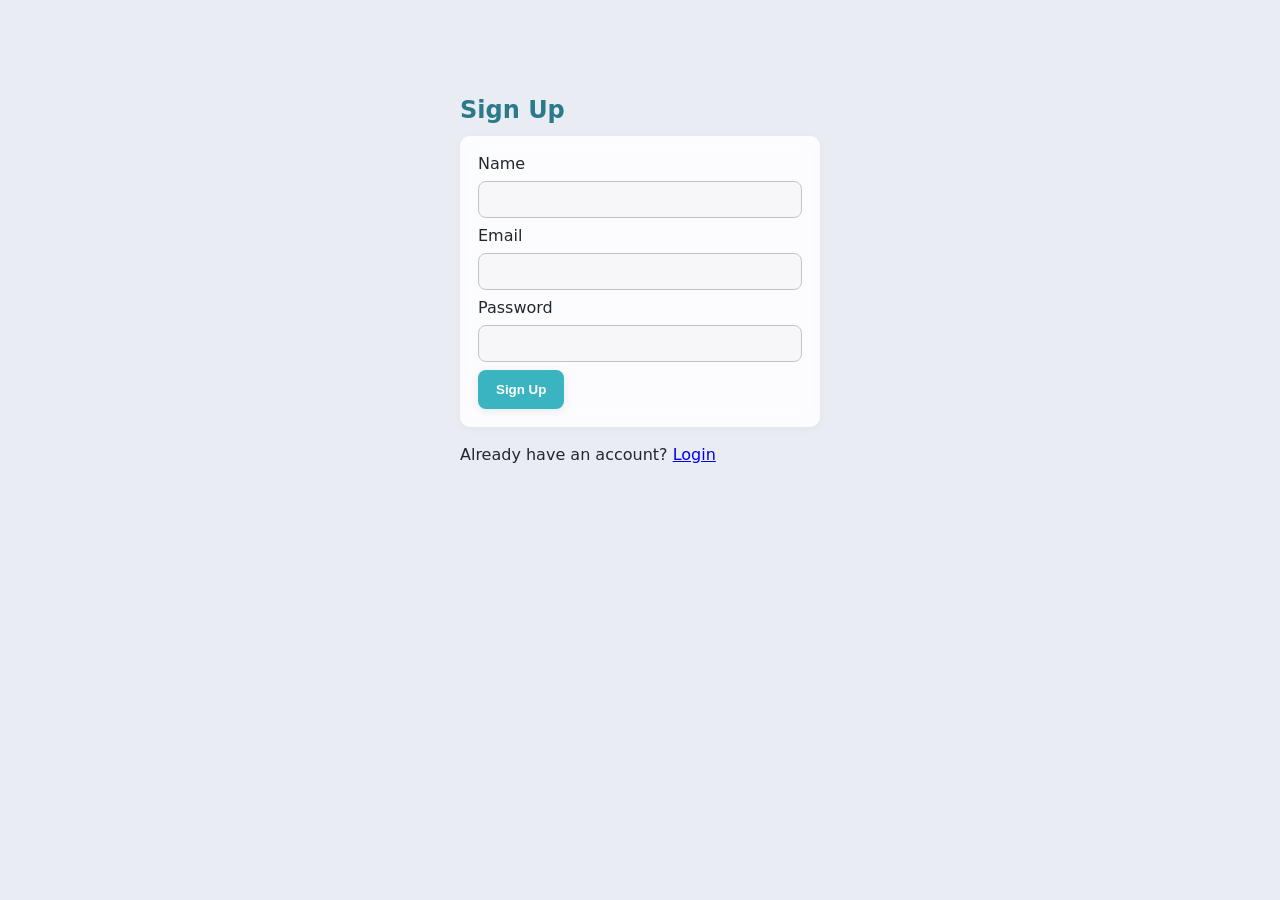
<file: signup.html>
<!doctype html>
<html lang="en">
<head>
  <meta charset="utf-8" />
  <meta name="viewport" content="width=device-width, initial-scale=1" />
  <title>Sign Up - Sarrthi IAS</title>
  <link rel="stylesheet" href="style.css" />
</head>
<body>
  <div class="section" style="max-width:400px;margin:60px auto;">
    <h2>Sign Up</h2>
    <form id="signupForm" class="card-form">
      <label>Name</label>
      <input type="text" id="signupName" required />
      <label>Email</label>
      <input type="email" id="signupEmail" required />
      <label>Password</label>
      <input type="password" id="signupPassword" required />
      <button class="btn" type="submit">Sign Up</button>
      <div id="signupError" class="error"></div>
    </form>
    <p style="margin-top:18px">Already have an account? <a href="login.html">Login</a></p>
  </div>
  <script src="script.js"></script>
  <script src="signup.js"></script>
</body>
</html>
</file>
<file: style.css>
/* Cool Modern Theme for DREAMITY IAS Website */
:root{
  --accent:#3bb4c1;
  --accent-dark:#2a7a8c;
  --muted:#5a5f73;
  --bg-gradient:linear-gradient(120deg,#e5e6ea 0%,#c7eafd 100%);
  --footer-bg:#23272f;
  --footer-light:#e3e6ed;
  --card-bg:rgba(255,255,255,0.85);
  --body-bg:#e9ecf3;
  --btn-bg:#3bb4c1;
  --btn-hover:#2a7a8c;
  --input-bg:#f7f7f9;
  --input-border:#bfc2c7;
  --glass-blur:blur(8px);
}
*{box-sizing:border-box}
body{font-family:Inter,system-ui,Arial,sans-serif;margin:0;color:#23272f;background:var(--body-bg)}
.topbar{background:var(--accent-dark);color:#ffffff;padding:8px 20px;display:flex;justify-content:space-between;align-items:center}
.topbar .contact{font-weight:600}
header{position:sticky;top:0;z-index:100;display:flex;align-items:center;justify-content:space-between;padding:18px 20px;border-bottom:1px solid var(--footer-light);background:rgba(255,255,255,0.65);box-shadow:0 2px 8px rgba(44,44,44,0.04);transition:box-shadow .3s,background .3s;backdrop-filter:blur(12px)}
.brand{display:flex;align-items:center;gap:12px}
.brand img{width:90px;height:60px;object-fit:contain}
nav ul{list-style:none;display:flex;gap:18px;margin:0;padding:0}
nav a{text-decoration:none;color:var(--muted);font-weight:600;transition:color .2s}
nav a:hover{color:var(--accent)}
.hero{display:grid;grid-template-columns:1fr 420px;gap:30px;padding:40px 20px;align-items:center;background:var(--bg-gradient);color:#23272f;box-shadow:0 8px 32px rgba(44,44,44,0.08)}
.hero-left h1{font-size:38px;margin:0 0 12px;animation:fadeInDown 1s;color:var(--accent-dark)}
.hero-left p{color:var(--muted);margin:0 0 18px;animation:fadeInUp 1.2s}
.cta{display:flex;gap:10px}
.btn{background:var(--btn-bg);color:#fff;padding:12px 18px;border-radius:8px;text-decoration:none;font-weight:700;box-shadow:0 2px 8px rgba(44,44,44,0.12);transition:background .2s,transform .2s}
.btn:hover{background:var(--btn-hover);transform:translateY(-2px)}
.btn-outline{background:#fff;border:2px solid var(--btn-bg);color:var(--btn-bg);padding:10px 16px;border-radius:8px;text-decoration:none;font-weight:700;transition:background .2s,color .2s}
.btn-outline:hover{background:var(--btn-bg);color:#fff}
.hero-right{background:var(--card-bg);backdrop-filter:var(--glass-blur);padding:18px;border-radius:10px;box-shadow:0 6px 18px rgba(44,44,44,0.08);color:#23272f;animation:fadeInRight 1.3s}
.cards{display:flex;gap:12px;flex-wrap:wrap;margin-top:18px}
.card{background:var(--card-bg);backdrop-filter:var(--glass-blur);padding:12px;border-radius:8px;flex:1;min-width:160px;box-shadow:0 4px 12px rgba(44,44,44,0.04);transition:transform .2s}
.card:hover{transform:scale(1.05);background:var(--btn-bg);color:#fff}
.section{padding:36px 20px}
.section h2{margin:0 0 12px;color:var(--accent-dark)}
.courses{display:grid;grid-template-columns:repeat(auto-fit,minmax(220px,1fr));gap:16px}
.course{background:var(--card-bg);backdrop-filter:var(--glass-blur);padding:14px;border-radius:10px;box-shadow:0 6px 18px rgba(44,44,44,0.04);transition:transform .2s}
.course:hover{transform:scale(1.04);background:var(--btn-bg);color:#fff}
/* .faculty-grid{display:grid;grid-template-columns:repeat(auto-fit,minmax(150px,1fr));gap:px}
.faculty{background:var(--card-bg);backdrop-filter:var(--glass-blur);padding:10px;border-radius:8px;text-align:center;box-shadow:0 2px 8px rgba(44,44,44,0.04);transition:transform .2s}
.faculty:hover{transform:scale(1.04);background:var(--btn-bg);color:#fff}
.faculty img{width:100%;height:300px;object-fit:cover;border-radius:6px}
.app{display:flex;gap:20px;align-items:center} */
.faculty-grid {
  display: grid;
  grid-template-columns: repeat(auto-fit, minmax(220px, 1fr));
  gap: 20px;
}

.faculty {
  background: linear-gradient(135deg, #ffffff, #f0f8ff); /* subtle gradient */
  backdrop-filter: var(--glass-blur);
  padding: 16px;
  border-radius: 14px;
  text-align: center;
  box-shadow: 0 4px 14px rgba(0,0,0,0.08);
  transition: transform .3s, box-shadow .3s;
}

.faculty:hover {
  transform: translateY(-6px);
  box-shadow: 0 6px 20px rgba(0,0,0,0.15);
  background: linear-gradient(135deg, var(--btn-bg), var(--accent-dark));
  color: #fff;
}

.faculty img {
  width: 100%;
  height: 400px;   /* ✅ uniform size */
  object-fit: cover;
  border-radius: 10px;
  margin-bottom: 10px;
  transition: transform .3s;
}

.faculty:hover img {
  transform: scale(1.05);
}
.faculty div {
  transition: color .3s;
}
.faculty:hover div {
  color: #fff;
}

/* Login/Signup Card Glassmorphism & Button Hover */
.card-form {
  background: rgba(255,255,255,0.7);
  backdrop-filter: blur(14px);
  box-shadow: 0 8px 32px rgba(44,44,44,0.12);
  border-radius: 18px;
  transition: box-shadow .3s, background .3s;
}
.card-form:hover {
  background: rgba(255,255,255,0.85);
  box-shadow: 0 12px 36px rgba(44,44,44,0.18);
}
.card-form input, .card-form button {
  transition: box-shadow .2s, border .2s, background .2s;
}
.card-form input:focus {
  box-shadow: 0 0 0 2px var(--accent);
}
.card-form button {
  background: var(--btn-bg);
  color: #fff;
  border: none;
  border-radius: 8px;
  padding: 12px 18px;
  font-weight: 700;
  box-shadow: 0 2px 8px rgba(44,44,44,0.10);
  cursor: pointer;
  transition: background .2s, transform .2s, box-shadow .2s;
}
.card-form button:hover {
  background: var(--btn-hover);
  transform: translateY(-2px) scale(1.04);
  box-shadow: 0 4px 16px rgba(44,44,44,0.18);
}
form.card-form{background:var(--card-bg);backdrop-filter:var(--glass-blur);padding:18px;border-radius:10px;max-width:420px;box-shadow:0 2px 8px rgba(44,44,44,0.04)}
input,select{width:100%;padding:10px;margin:8px 0;border:1px solid var(--input-border);border-radius:8px;transition:border .2s;background:var(--input-bg);color:#23272f}
input:focus,select:focus{border:1.5px solid var(--accent);outline:none}
.error{color:#e53935;font-size:13px;margin-top:-6px;margin-bottom:8px;display:none}
.socials{display:flex;gap:12px;margin-top:10px}
.socials a{display:inline-block;width:32px;height:32px;border-radius:50%;background:#fff;box-shadow:0 2px 8px rgba(44,44,44,0.08);display:flex;align-items:center;justify-content:center;transition:background .2s}
.socials a:hover{background:var(--accent)}
.faq{margin-top:24px}
.faq-item{background:var(--card-bg);backdrop-filter:var(--glass-blur);border-radius:8px;box-shadow:0 2px 8px rgba(44,44,44,0.04);margin-bottom:10px;padding:14px;cursor:pointer;transition:background .2s}
.faq-item.open{background:var(--input-bg)}
.faq-q{font-weight:700;color:var(--accent-dark)}
.faq-a{display:none;margin-top:8px;color:var(--muted)}
.faq-item.open .faq-a{display:block}
.testimonials{display:grid;grid-template-columns:repeat(auto-fit,minmax(260px,1fr));gap:18px;margin-top:18px}
.testimonial{background:var(--card-bg);backdrop-filter:var(--glass-blur);padding:16px;border-radius:10px;box-shadow:0 2px 8px rgba(44,44,44,0.08);font-style:italic;position:relative}
.testimonial:before{content:'\201C';font-size:38px;color:var(--accent);position:absolute;top:8px;left:12px;opacity:.2}
.testimonial .author{margin-top:12px;font-weight:700;color:var(--accent-dark)}
.scroll-top{position:fixed;bottom:32px;right:32px;background:var(--accent-dark);color:#fff;border:none;border-radius:50%;width:44px;height:44px;display:flex;align-items:center;justify-content:center;box-shadow:0 2px 8px rgba(44,44,44,0.18);font-size:22px;cursor:pointer;z-index:999;opacity:0;pointer-events:none;transition:opacity .3s}
.scroll-top.show{opacity:1;pointer-events:auto}
footer{background:var(--footer-bg);color:#fff;padding:20px}
@media (max-width:880px){.hero{grid-template-columns:1fr;}.brand img{width:70px}.app{flex-direction:column}.courses{grid-template-columns:1fr}.testimonials{grid-template-columns:1fr}.faculty-grid{grid-template-columns:1fr}}
@keyframes fadeInDown{from{opacity:0;transform:translateY(-30px)}to{opacity:1;transform:none}}
@keyframes fadeInUp{from{opacity:0;transform:translateY(30px)}to{opacity:1;transform:none}}
@keyframes fadeInRight{from{opacity:0;transform:translateX(40px)}to{opacity:1;transform:none}}
</file>
